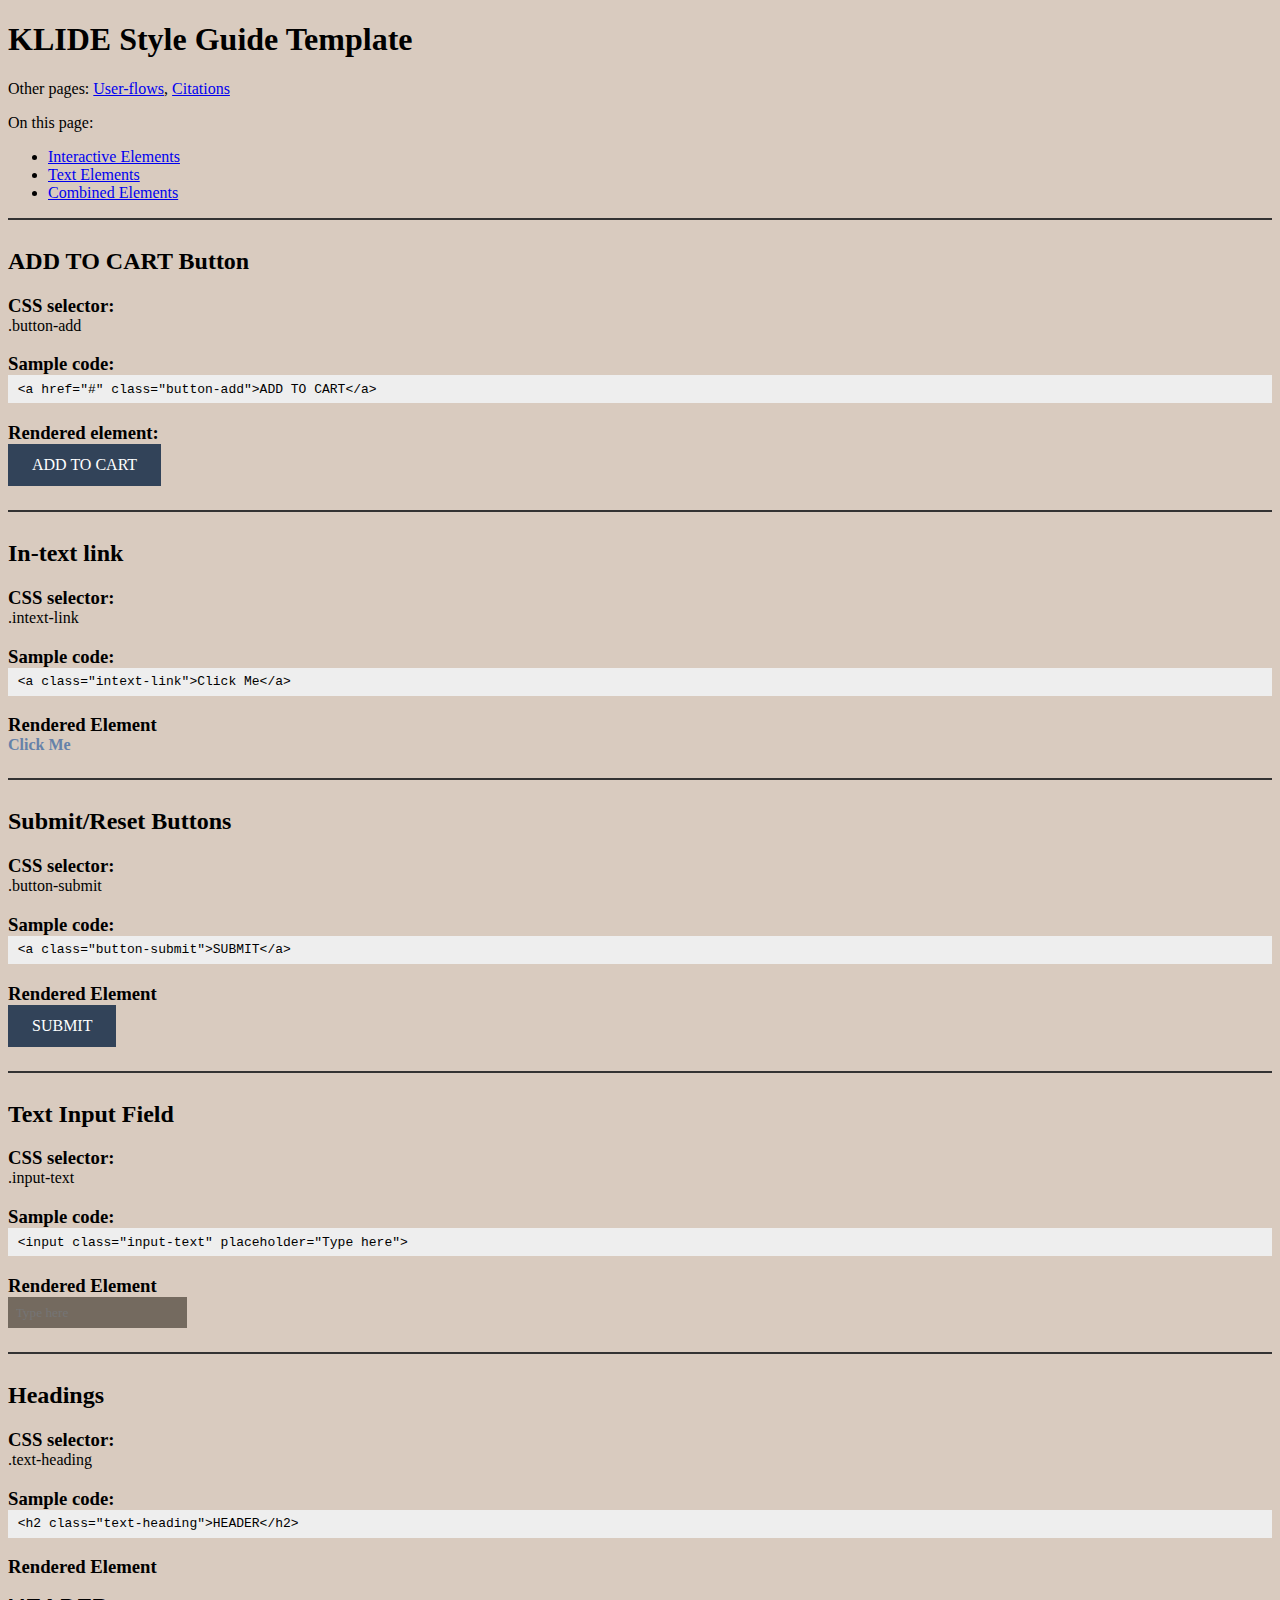
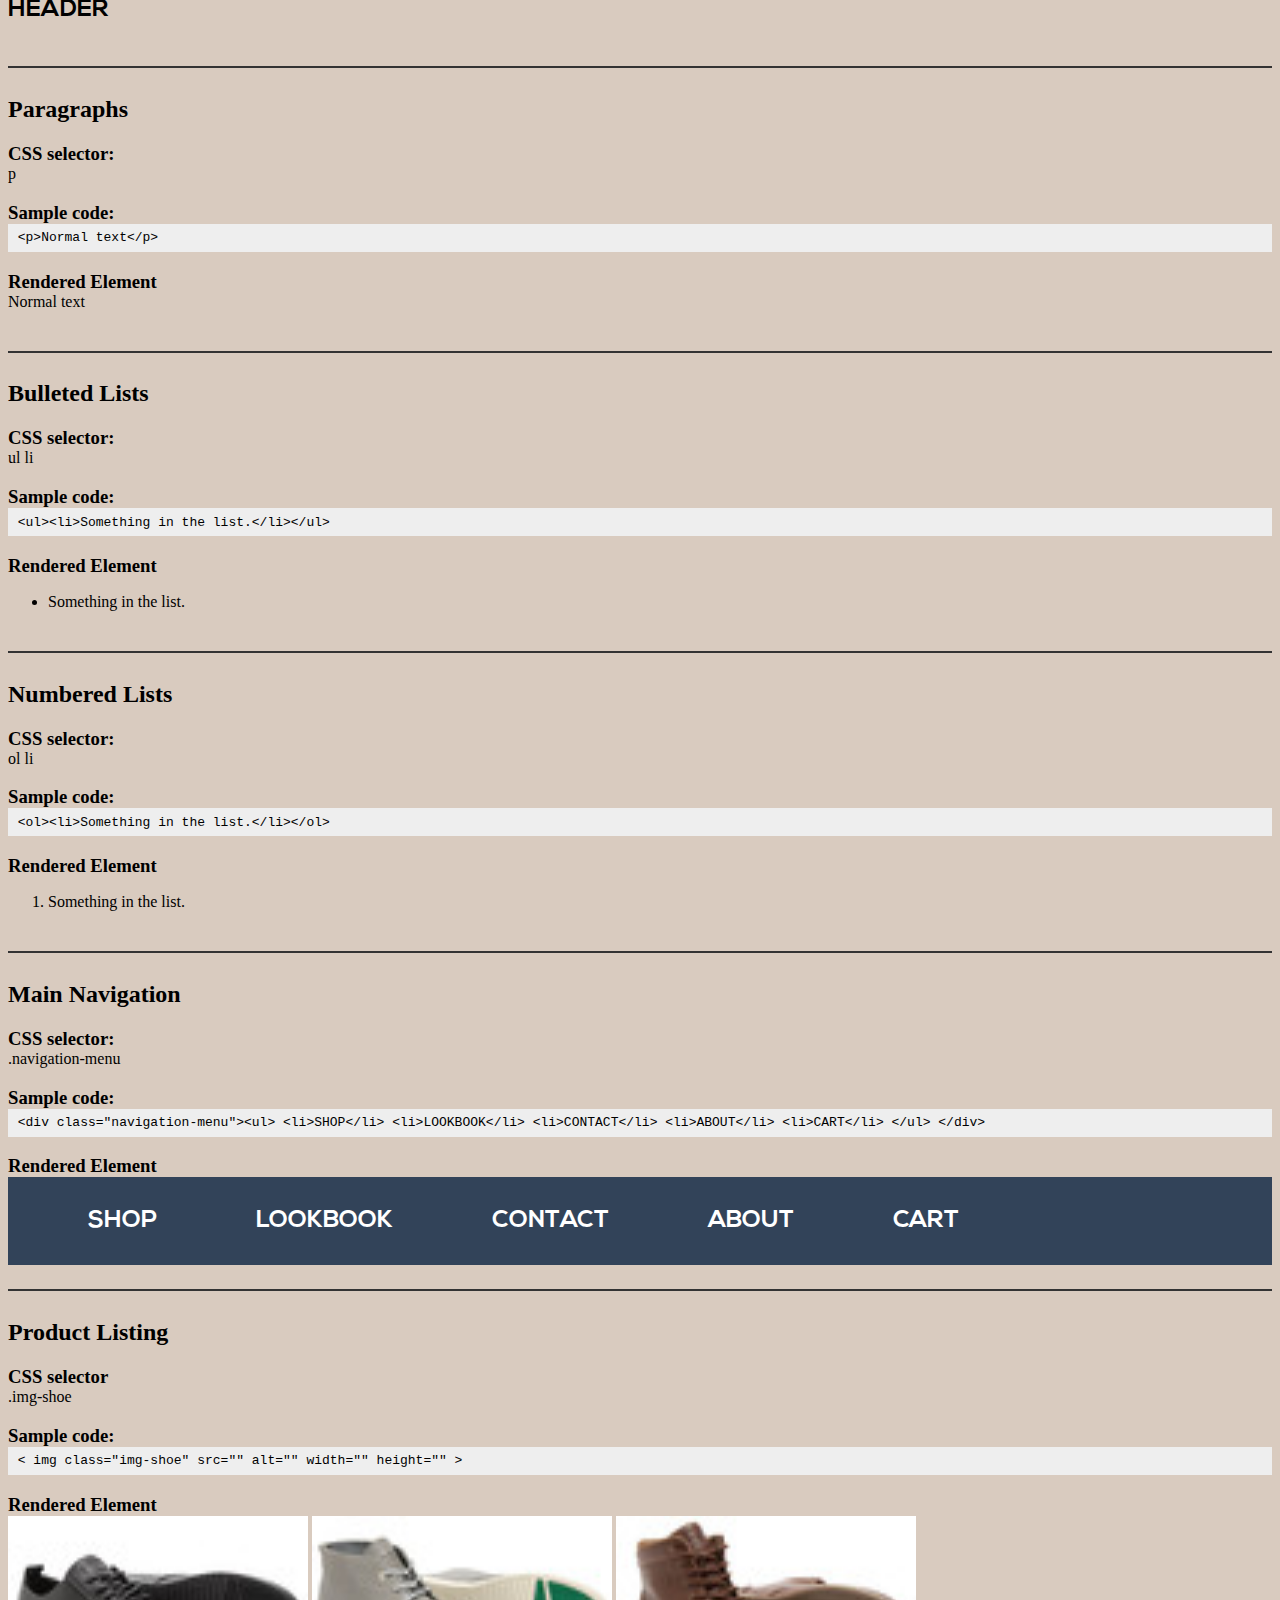
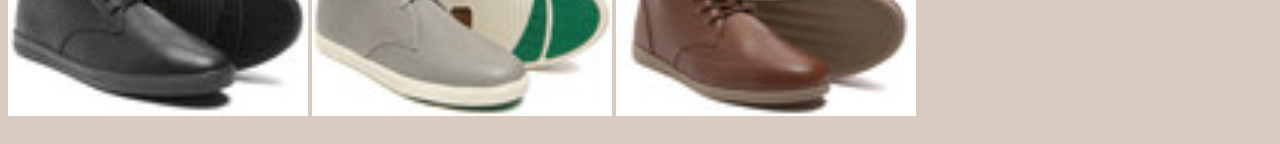
<file: index.html>
<!DOCTYPE html>
<html>

  <head>
    <!-- Kelvin Gonzales -->
    <meta charset="utf-8">
    <title>My Style Guide Template</title>

    <link href="css/main.css" rel="stylesheet">

  </head>

  <body>

    <h1>KLIDE Style Guide Template</h1>

    <nav>
      
        <p>
          Other pages:
          <a href="#">User-flows</a>, 
          <a href="citation.html">Citations</a>
       </p>

      
      <p>
        On this page:
      </p>
      <ul>
        <li>
          <a href="#interactive_elements">Interactive Elements</a>
        </li>
        <li>
          <a href="#text_elements">Text Elements</a>
        </li>
        <li>
          <a href="#combined_elements">Combined Elements</a>
        </li>
      </ul>


    </nav>



    <!-- INTERACTIVE ELEMENTS SECTION // -->
    <section id="interactive_elements">

      <!-- Default Button styling section -->
      <section>

        <h2>ADD TO CART Button</h2>

        <h3>CSS selector:</h3>
        <p>.button-add</p>
        <h3>Sample code:</h3>
        <code>&lt;a href="#" class="button-add"&gt;ADD TO CART&lt;/a&gt;</code>

        <h3>Rendered element:</h3>
        <a class="button-add" href="#">ADD TO CART</a>

      </section>

      <section>
        <h2>In-text link</h2>
        
        <h3>CSS selector:</h3>
        <p>.intext-link</p>
        <h3>Sample code:</h3>
        <code>&lt;a class="intext-link"&gt;Click Me&lt;/a&gt;</code>

        
        <h3>Rendered Element</h3>
          <a class="intext-link"><strong>Click Me</strong></a>
      </section>

      <section>
        <h2>Submit/Reset Buttons</h2>
        
        <h3>CSS selector:</h3>
        <p>.button-submit</p>
        <h3>Sample code:</h3>
        <code>&lt;a class="button-submit"&gt;SUBMIT&lt;/a&gt;</code>

        
        <h3>Rendered Element</h3>
          <a class="button-submit">SUBMIT</a>
      </section>

      <section>
        <h2>Text Input Field</h2>
        
        <h3>CSS selector:</h3>
        <p>.input-text</p>
        <h3>Sample code:</h3>
        <code>&lt;input class="input-text" placeholder="Type here"&gt;</code>

        
        <h3>Rendered Element</h3>
          <input class="input-text" placeholder="Type here">
      </section>

    </section>
    <!-- // INTERACTIVE ELEMENTS SECTION -->



    <!-- TEXT ELEMENTS SECTION // -->
    <section id="text_elements">

      <section>
        <h2>Headings</h2>
        
        <h3>CSS selector:</h3>
        <p>.text-heading</p>
        <h3>Sample code:</h3>
        <code>&lt;h2 class="text-heading"&gt;HEADER&lt;/h2&gt;</code>
        
        <h3>Rendered Element</h3>
          <h2 class="text-heading">HEADER</h2>
      </section>

      <section>
        <h2>Paragraphs</h2>
        
        <h3>CSS selector:</h3>
        <p>p</p>
        <h3>Sample code:</h3>
        <code>&lt;p&gt;Normal text&lt;/p&gt;</code>

        
        <h3>Rendered Element</h3>
          <p> Normal text </p>
      </section>

      <section>
        <h2>Bulleted Lists</h2>
        
        <h3>CSS selector:</h3>
        <p>ul li</p>
        <h3>Sample code:</h3>
        <code>&lt;ul&gt;&lt;li&gt;Something in the list.&lt;/li&gt;&lt;/ul&gt;</code>

        
        <h3>Rendered Element</h3>
          <ul>
            <li>Something in the list.</li>
          </ul>
      </section>

      <section>
        <h2>Numbered Lists</h2>
        
        <h3>CSS selector:</h3>
        <p>ol li</p>
        <h3>Sample code:</h3>
        <code>&lt;ol&gt;&lt;li&gt;Something in the list.&lt;/li&gt;&lt;/ol&gt;</code>

        
        <h3>Rendered Element</h3>
          <ol>
            <li>Something in the list.</li>
          </ol>
      </section>

    </section>
    <!-- // TEXT ELEMENTS SECTION -->



    <!-- COMBINED ELEMENTS SECTION // -->
    <section id="combined_elements">

      <section>
        <h2>Main Navigation</h2>
        
        <h3>CSS selector:</h3>
        <p>.navigation-menu</p>
        <h3>Sample code:</h3>
        <code>&lt;div class="navigation-menu"&gt;&lt;ul&gt;
          &lt;li&gt;SHOP&lt;/li&gt;
          &lt;li&gt;LOOKBOOK&lt;/li&gt;
          &lt;li&gt;CONTACT&lt;/li&gt;
          &lt;li&gt;ABOUT&lt;/li&gt;
          &lt;li&gt;CART&lt;/li&gt;
          &lt;/ul&gt;
          &lt;/div&gt;</code>

        
        <h3>Rendered Element</h3>
            <div class="navigation-menu">
              <ul>
                <li>SHOP</li>
                <li>LOOKBOOK</li>
                <li>CONTACT</li>
                <li>ABOUT</li>
                <li>CART</li>
               </ul>
             </div>
                      
      </section>

      <section>
        <h2>Product Listing</h2>
        
        <h3>CSS selector</h3>
        <p>.img-shoe</p>
        
        <h3>Sample code:</h3>
      
        <code>&lt; img class="img-shoe" src="" alt="" width="" height="" &gt;</code>
        
        <h3>Rendered Element</h3>
        <img class="img-shoe" src="img/Ellington1.jpeg" width="300" height="200">
        <img class="img-shoe" src="img/Strayhorn1.jpeg" width="300" height="200">
        <img class="img-shoe" src="img/Hamilton1.jpeg" width="300" height="200">
      

    </section>
    <!-- // COMBINED ELEMENTS SECTION -->




  </body>
</html>
</file>
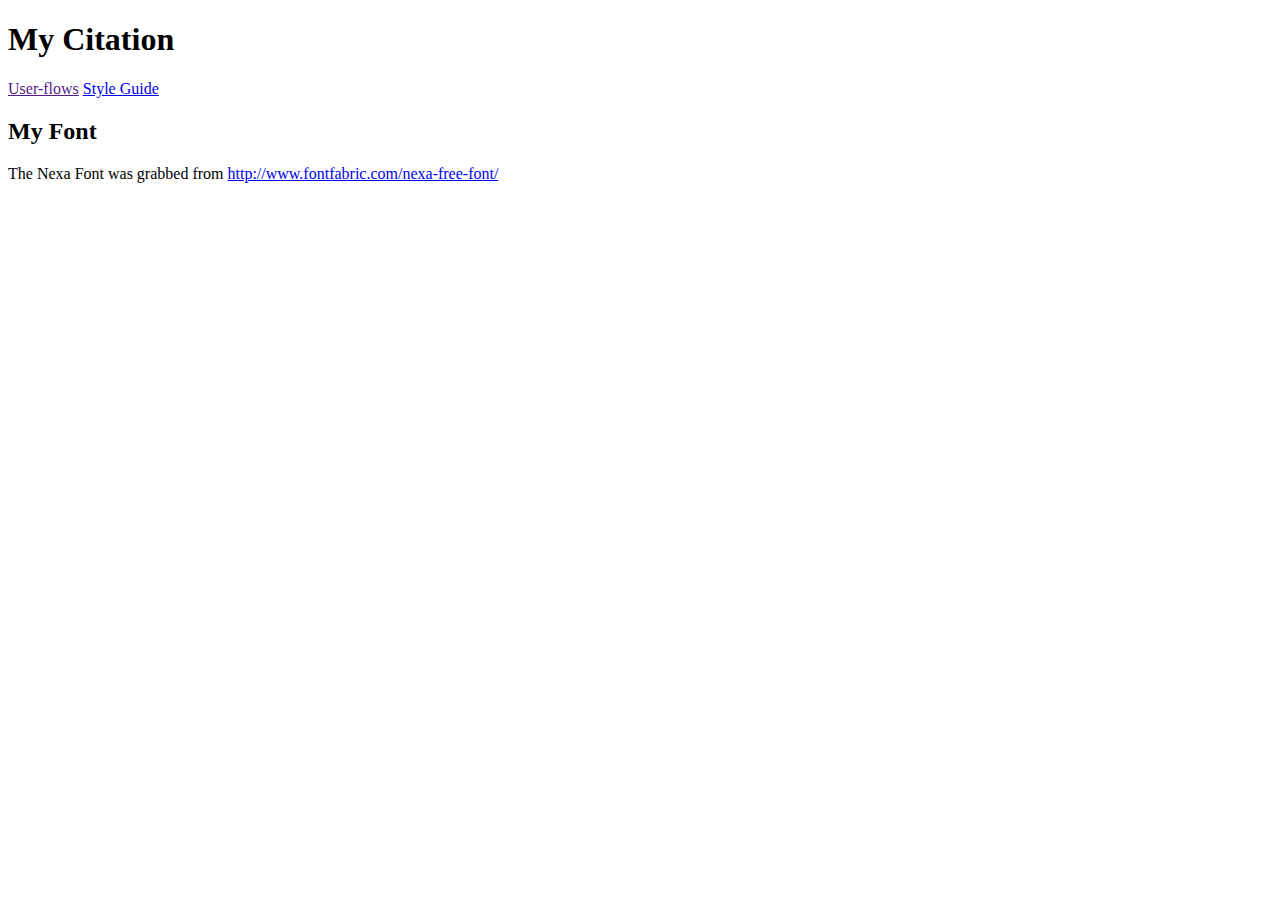
<file: citation.html>
<!DOCTYPE html>
<html>
	<head>
		
		<Title>My Citation</Title>
		
	</head>
	
	<body>
	
		<h1>My Citation</h1>	

		<nav>
			<a href="">User-flows</a>
			<a href="index.html">Style Guide</a>
		</nav>
		
		<h2>My Font</h2>
			<p>The Nexa Font was grabbed from <a href="http://www.fontfabric.com/nexa-free-font/">http://www.fontfabric.com/nexa-free-font/</a></p>
		
	</body>
	
</html>
</file>
<file: css/main.css>
/*
  STYLE GUIDE STYLING 
  Default styling for the style guide 
*/
@font-face{
  font-family: "Nexa Light";
  src: url('font/nexa/Nexa-Light.otf')
    format('opentype');
  
  font-family: "Nexa Bold";
  src: url('font/nexa/Nexa-Bold.otf')
    format('opentype');
}


body {
  font-family: "Nexa Light";
  background-color: #D9CBBF;
}

section:not([id]) {
  margin: 1em 0;
  padding: 0.5em 0;
  border-top: 0.15em solid #333;
}

section h3 {
  margin-bottom: 0;
}

section p {
  margin-top: 0;
}

nav a:hover, nav a:focus {
  text-decoration: none;
}

section code {
  background-color: #EEE;
  padding: 0.5em 0.75em;
  display: block;
}


/* 
  INTERACTIVE ELEMENTS -------------------
*/

/* Styling for the ADD TO CART button */
.button-add {
  display: inline-block;
  padding: .75em 1.5em;
  color: #FFF;
  background-color: #324359;
  text-decoration: none;
  -webkit-transition: background-color 0.5s ease-out;
  transition: background-color 0.5s ease-out;
}

.button-add:hover, .button-add:focus {
  background-color: #746A5F;
}

.intext-link{
  color: #6581A9;
}

.intext-link:hover, .intext-link:focus{
  color: #FFF;
}

.button-submit{
  display: inline-block;
  padding: .75em 1.5em;
  color: #FFF;
  background-color: #324359;
  text-decoration: none;
  -webkit-transition: background-color 0.5s ease-out;
  transition: background-color 0.5s ease-out;
}

.button-submit:hover, .button-submit:focus{
  background-color: #746A5F;
}

.input-text{
  font-family: "Nexa Light";
  color: #FFF;
  background-color:#746A5F;
  border: 1px solid #746A5F; 
  padding: .5em;
  -webkit-appearance: none;
  box-shadow: none;
  border-radius: none;
}

.text-heading{
  font-family: "Nexa Bold";
  color: #000;
  font-size: 1.5em;
}

p{
  font-size: 1em;
}

.navigation-menu{
  font-family: "Nexa Bold";
  color: #FFF;
  background-color: #324359;
}

.navigation-menu ul{
  padding: 2em;
  margin: 0;
}

.navigation-menu ul li{
  font-family: "Nexa Bold";
  font-size: 1.5em;
  display: inline;
  padding: 2em;
}


/* 
  TEXT ELEMENTS -------------------
*/




/* 
  COMBINED ELEMENTS -------------------
*/
</file>
